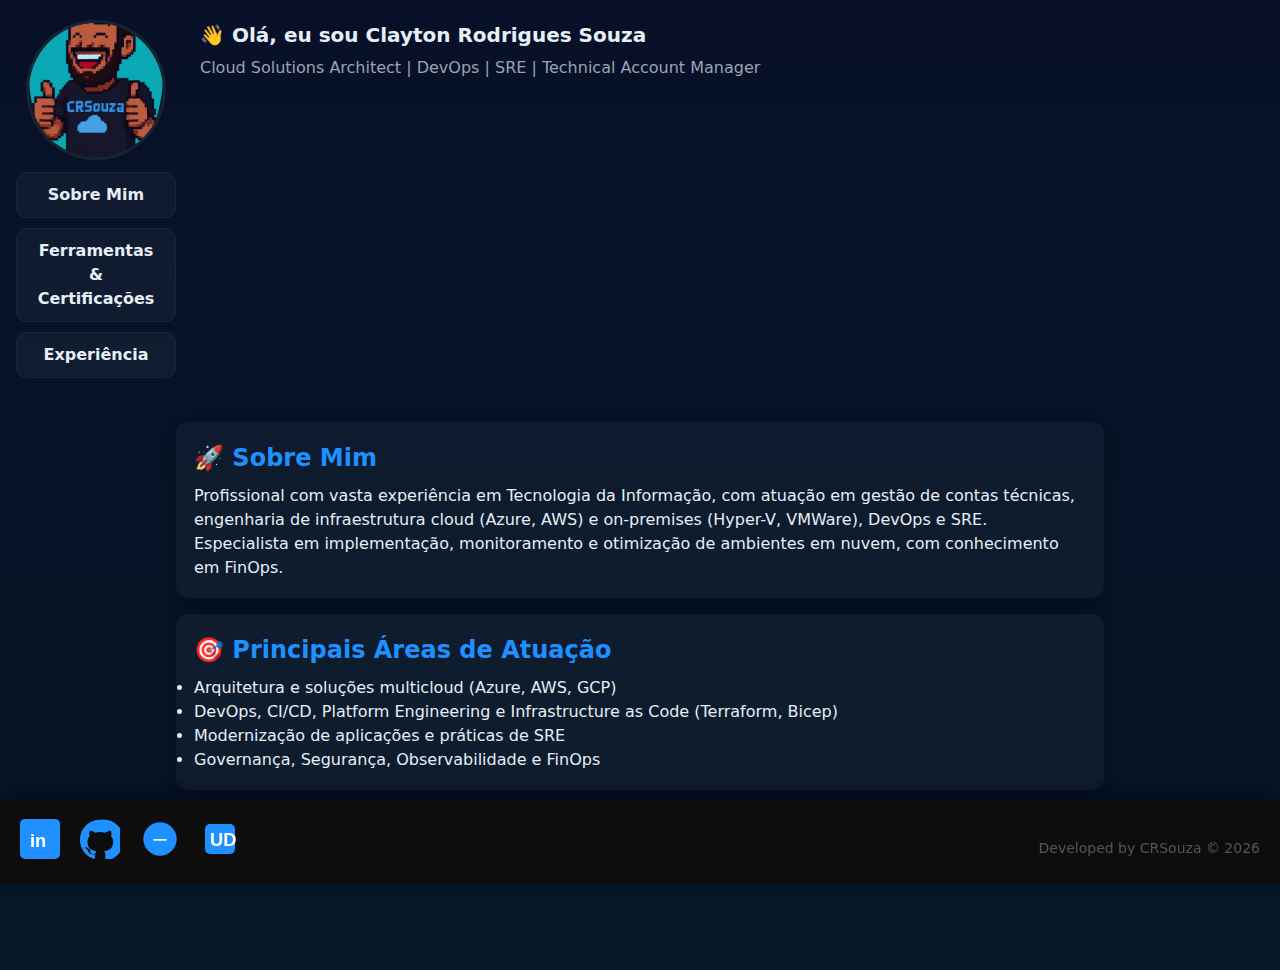
<file: site/index.html>
<!doctype html>
<html lang="pt-BR">
<head>
  <meta charset="utf-8" />
  <meta name="viewport" content="width=device-width,initial-scale=1" />
  <title>Clayton Rodrigues Souza — Portfólio</title>
  <link rel="stylesheet" href="styles.css">
</head>
<body>
  <header class="hero">
    <div class="left">
      <div class="avatar-wrap">
        <img class="avatar avatar-image" src="assets/avatar.png" alt="Clayton Rodrigues Souza">
      </div>

      <nav class="nav-buttons" aria-label="Seções do site">
        <a class="btn" href="about.html">Sobre Mim</a>
        <a class="btn" href="skills.html">Ferramentas & Certificações</a>
        <a class="btn" href="experience.html">Experiência</a>
      </nav>
    </div>

    <div class="right">
      <div class="intro">
        <h1>👋 Olá, eu sou Clayton Rodrigues Souza</h1>
        <p class="role">Cloud Solutions Architect | DevOps | SRE | Technical Account Manager</p>
      </div>
    </div>
  </header>

  <main class="container">
    <section id="about" class="card">
      <h2>🚀 Sobre Mim</h2>
      <p>Profissional com vasta experiência em Tecnologia da Informação, com atuação em gestão de contas técnicas, engenharia de infraestrutura cloud (Azure, AWS) e on-premises (Hyper-V, VMWare), DevOps e SRE. Especialista em implementação, monitoramento e otimização de ambientes em nuvem, com conhecimento em FinOps.</p>
    </section>

    <section id="areas" class="card">
      <h2>🎯 Principais Áreas de Atuação</h2>
      <ul>
        <li>Arquitetura e soluções multicloud (Azure, AWS, GCP)</li>
        <li>DevOps, CI/CD, Platform Engineering e Infrastructure as Code (Terraform, Bicep)</li>
        <li>Modernização de aplicações e práticas de SRE</li>
        <li>Governança, Segurança, Observabilidade e FinOps</li>
      </ul>
    </section>

    <!-- Página inicial simplificada: apenas Sobre Mim e Principais Áreas de Atuação -->

<footer class="site-footer card muted">
  <div class="footer-icons">
    <a class="footer-icon linkedin" href="https://www.linkedin.com/in/clayton-rodrigues-souza-5276b875" target="_blank" aria-label="LinkedIn">
      <svg viewBox="0 0 24 24" xmlns="http://www.w3.org/2000/svg">
        <rect width="24" height="24" rx="3" fill="currentColor"/>
        <text x="6" y="17" font-size="11" fill="#fff" font-family="Arial, Helvetica, sans-serif" font-weight="700">in</text>
      </svg>
    </a>
    <a class="footer-icon github" href="https://github.com/ClaytonSouza-Tec" target="_blank" aria-label="GitHub">
      <svg viewBox="0 0 24 24" xmlns="http://www.w3.org/2000/svg">
        <path fill="currentColor" d="M12 .5a12 12 0 00-3.8 23.4c.6.1.8-.3.8-.6v-2.2c-3.3.7-4-1.6-4-1.6-.6-1.4-1.4-1.8-1.4-1.8-1.1-.7.1-.7.1-.7 1.2.1 1.8 1.3 1.8 1.3 1 .1.7 1.6.7 1.6.9 1.6 2.5 1.1 3.1.8.1-.7.4-1.1.7-1.4-2.7-.3-5.5-1.3-5.5-5.8 0-1.3.5-2.3 1.3-3.1-.1-.3-.6-1.6.1-3.4 0 0 1-.3 3.3 1.2a11.3 11.3 0 016 0c2.3-1.5 3.3-1.2 3.3-1.2.7 1.8.2 3.1.1 3.4.8.8 1.3 1.8 1.3 3.1 0 4.5-2.8 5.5-5.5 5.8.4.3.8 1 .8 2v3c0 .3.2.7.8.6A12 12 0 0012 .5z"/>
      </svg>
    </a>
    <a class="footer-icon credly" href="https://www.credly.com/users/clayton-souza" target="_blank" aria-label="Credly">
      <svg viewBox="0 0 24 24" xmlns="http://www.w3.org/2000/svg">
        <circle cx="12" cy="12" r="10" fill="currentColor"/>
        <path d="M8 12h8v1H8z" fill="#fff"/>
      </svg>
    </a>
    <a class="footer-icon udemy" href="https://www.udemy.com/user/clayton-souza-4/" target="_blank" aria-label="Udemy">
      <svg viewBox="0 0 24 24" xmlns="http://www.w3.org/2000/svg">
        <rect x="3" y="3" width="18" height="18" rx="3" fill="currentColor"/>
        <text x="6" y="16" font-size="11" fill="#fff" font-family="Arial, Helvetica, sans-serif" font-weight="700">UD</text>
      </svg>
    </a>
  </div>
  <div class="footer-copy">Developed by CRSouza © 2026</div>
</footer>

  </main>
</body>
</html>
</file>
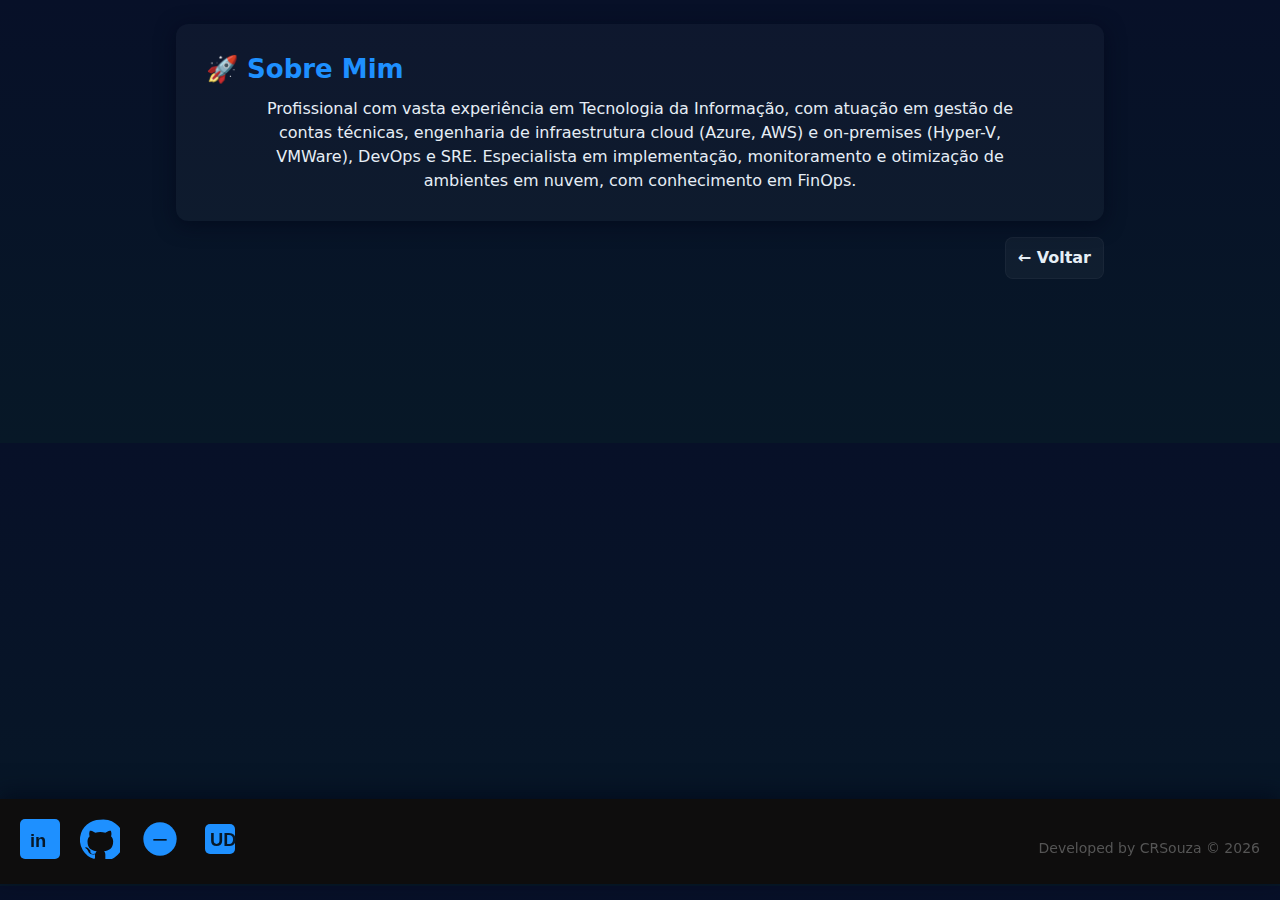
<file: site/about.html>
<!doctype html>
<html lang="pt-BR">
<head>
  <meta charset="utf-8" />
  <meta name="viewport" content="width=device-width,initial-scale=1" />
  <title>Sobre Mim — Clayton Rodrigues Souza</title>
  <link rel="stylesheet" href="styles.css">
</head>
<body>
  <main class="container">
    <header class="card page-card">
      <div class="page-header">
        <h1>🚀 Sobre Mim</h1>
      </div>
      <div class="page-content">
        <p>Profissional com vasta experiência em Tecnologia da Informação, com atuação em gestão de contas técnicas, engenharia de infraestrutura cloud (Azure, AWS) e on-premises (Hyper-V, VMWare), DevOps e SRE. Especialista em implementação, monitoramento e otimização de ambientes em nuvem, com conhecimento em FinOps.</p>
      </div>
    </header>

    <div class="back">
      <a class="btn-back" href="index.html">← Voltar</a>
    </div>

    <footer class="site-footer card muted">
      <div class="footer-icons">
        <a class="footer-icon" href="https://www.linkedin.com/in/clayton-rodrigues-souza-5276b875" target="_blank" aria-label="LinkedIn">
          <svg viewBox="0 0 24 24" xmlns="http://www.w3.org/2000/svg"><rect width="24" height="24" rx="3" fill="currentColor"/><text x="6" y="17" font-size="11" fill="#071827" font-family="Arial, Helvetica, sans-serif" font-weight="700">in</text></svg>
        </a>
        <a class="footer-icon" href="https://github.com/ClaytonSouza-Tec" target="_blank" aria-label="GitHub">
          <svg viewBox="0 0 24 24" xmlns="http://www.w3.org/2000/svg"><path fill="currentColor" d="M12 .5a12 12 0 00-3.8 23.4c.6.1.8-.3.8-.6v-2.2c-3.3.7-4-1.6-4-1.6-.6-1.4-1.4-1.8-1.4-1.8-1.1-.7.1-.7.1-.7 1.2.1 1.8 1.3 1.8 1.3 1 .1.7 1.6.7 1.6.9 1.6 2.5 1.1 3.1.8.1-.7.4-1.1.7-1.4-2.7-.3-5.5-1.3-5.5-5.8 0-1.3.5-2.3 1.3-3.1-.1-.3-.6-1.6.1-3.4 0 0 1-.3 3.3 1.2a11.3 11.3 0 016 0c2.3-1.5 3.3-1.2 3.3-1.2.7 1.8.2 3.1.1 3.4.8.8 1.3 1.8 1.3 3.1 0 4.5-2.8 5.5-5.5 5.8.4.3.8 1 .8 2v3c0 .3.2.7.8.6A12 12 0 0012 .5z"/></svg>
        </a>
        <a class="footer-icon" href="https://www.credly.com/users/clayton-souza" target="_blank" aria-label="Credly">
          <svg viewBox="0 0 24 24" xmlns="http://www.w3.org/2000/svg"><circle cx="12" cy="12" r="10" fill="currentColor"/><path d="M8 12h8v1H8z" fill="#071827"/></svg>
        </a>
        <a class="footer-icon" href="https://www.udemy.com/user/clayton-souza-4/" target="_blank" aria-label="Udemy">
          <svg viewBox="0 0 24 24" xmlns="http://www.w3.org/2000/svg"><rect x="3" y="3" width="18" height="18" rx="3" fill="currentColor"/><text x="6" y="16" font-size="11" fill="#071827" font-family="Arial, Helvetica, sans-serif" font-weight="700">UD</text></svg>
        </a>
      </div>
      <div class="footer-copy">Developed by CRSouza © 2026</div>
    </footer>
    </header>
  </main>
</body>
</html>
</file>
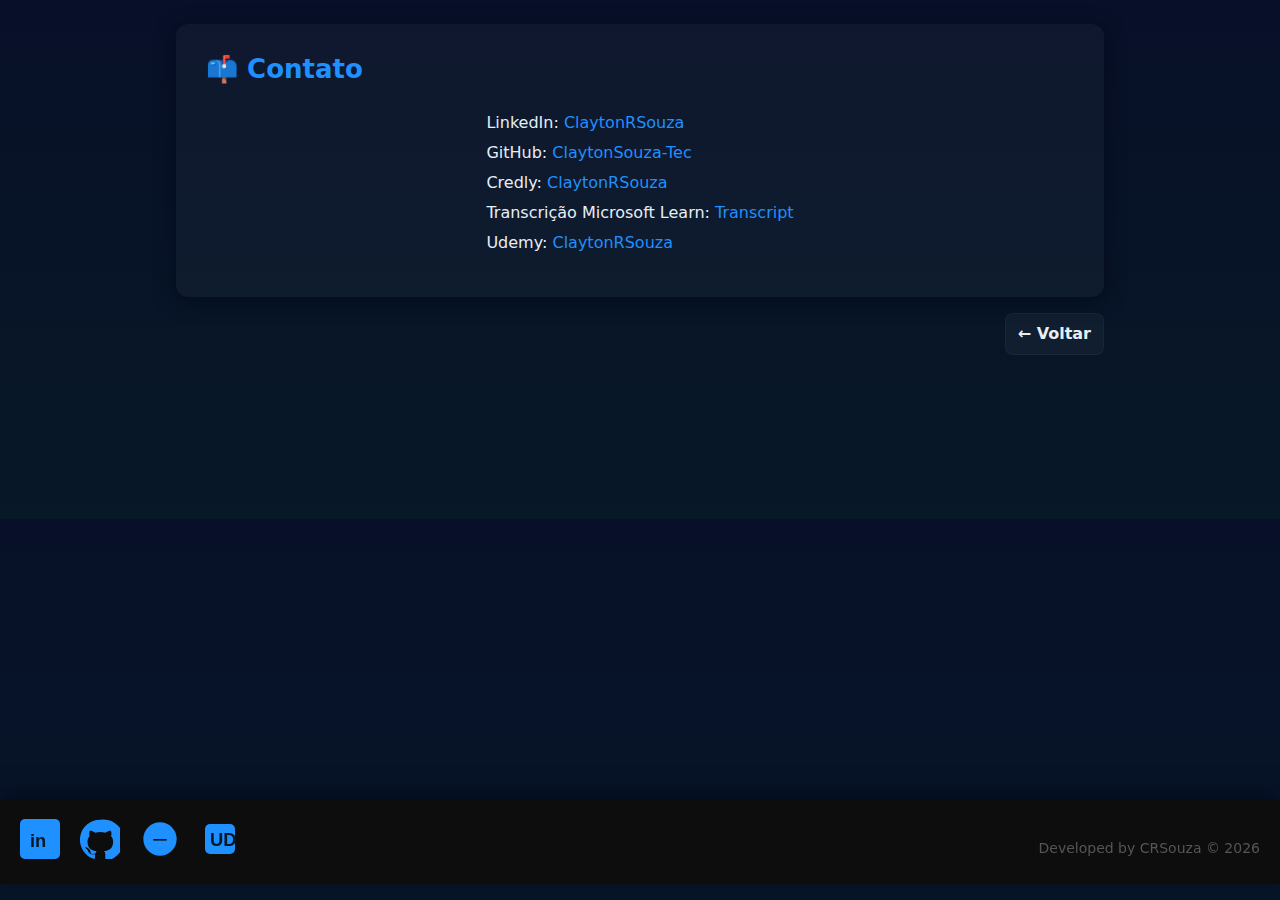
<file: site/contact.html>
<!doctype html>
<html lang="pt-BR">
<head>
  <meta charset="utf-8" />
  <meta name="viewport" content="width=device-width,initial-scale=1" />
  <title>Contato — Clayton Rodrigues Souza</title>
  <link rel="stylesheet" href="styles.css">
</head>
<body>
  <main class="container">
    <header class="card page-card">
      <div class="page-header">
        <h1>📫 Contato</h1>
      </div>
      <div class="page-content">
        <ul class="contacts">
          <li>LinkedIn: <a href="https://www.linkedin.com/in/clayton-rodrigues-souza-5276b875" target="_blank">ClaytonRSouza</a></li>
          <li>GitHub: <a href="https://github.com/ClaytonSouza-Tec" target="_blank">ClaytonSouza-Tec</a></li>
          <li>Credly: <a href="https://www.credly.com/users/clayton-souza" target="_blank">ClaytonRSouza</a></li>
          <li>Transcrição Microsoft Learn: <a href="https://learn.microsoft.com/en-us/users/claytonrodriguessouza-7987/transcript/vnmmpfr9m6xo0mg?tab=credentials-tab&source=docs" target="_blank">Transcript</a></li>
          <li>Udemy: <a href="https://www.udemy.com/user/clayton-souza-4/" target="_blank">ClaytonRSouza</a></li>
        </ul>
      </div>
    </header>

    <div class="back">
      <a class="btn-back" href="index.html">← Voltar</a>
    </div>

    <footer class="site-footer card muted">
      <div class="footer-icons">
        <a class="footer-icon" href="https://www.linkedin.com/in/clayton-rodrigues-souza-5276b875" target="_blank" aria-label="LinkedIn">
          <svg viewBox="0 0 24 24" xmlns="http://www.w3.org/2000/svg"><rect width="24" height="24" rx="3" fill="currentColor"/><text x="6" y="17" font-size="11" fill="#071827" font-family="Arial, Helvetica, sans-serif" font-weight="700">in</text></svg>
        </a>
        <a class="footer-icon" href="https://github.com/ClaytonSouza-Tec" target="_blank" aria-label="GitHub">
          <svg viewBox="0 0 24 24" xmlns="http://www.w3.org/2000/svg"><path fill="currentColor" d="M12 .5a12 12 0 00-3.8 23.4c.6.1.8-.3.8-.6v-2.2c-3.3.7-4-1.6-4-1.6-.6-1.4-1.4-1.8-1.4-1.8-1.1-.7.1-.7.1-.7 1.2.1 1.8 1.3 1.8 1.3 1 .1.7 1.6.7 1.6.9 1.6 2.5 1.1 3.1.8.1-.7.4-1.1.7-1.4-2.7-.3-5.5-1.3-5.5-5.8 0-1.3.5-2.3 1.3-3.1-.1-.3-.6-1.6.1-3.4 0 0 1-.3 3.3 1.2a11.3 11.3 0 016 0c2.3-1.5 3.3-1.2 3.3-1.2.7 1.8.2 3.1.1 3.4.8.8 1.3 1.8 1.3 3.1 0 4.5-2.8 5.5-5.5 5.8.4.3.8 1 .8 2v3c0 .3.2.7.8.6A12 12 0 0012 .5z"/></svg>
        </a>
        <a class="footer-icon" href="https://www.credly.com/users/clayton-souza" target="_blank" aria-label="Credly">
          <svg viewBox="0 0 24 24" xmlns="http://www.w3.org/2000/svg"><circle cx="12" cy="12" r="10" fill="currentColor"/><path d="M8 12h8v1H8z" fill="#071827"/></svg>
        </a>
        <a class="footer-icon" href="https://www.udemy.com/user/clayton-souza-4/" target="_blank" aria-label="Udemy">
          <svg viewBox="0 0 24 24" xmlns="http://www.w3.org/2000/svg"><rect x="3" y="3" width="18" height="18" rx="3" fill="currentColor"/><text x="6" y="16" font-size="11" fill="#071827" font-family="Arial, Helvetica, sans-serif" font-weight="700">UD</text></svg>
        </a>
      </div>
      <div class="footer-copy">Developed by CRSouza © 2026</div>
    </footer>
</file>
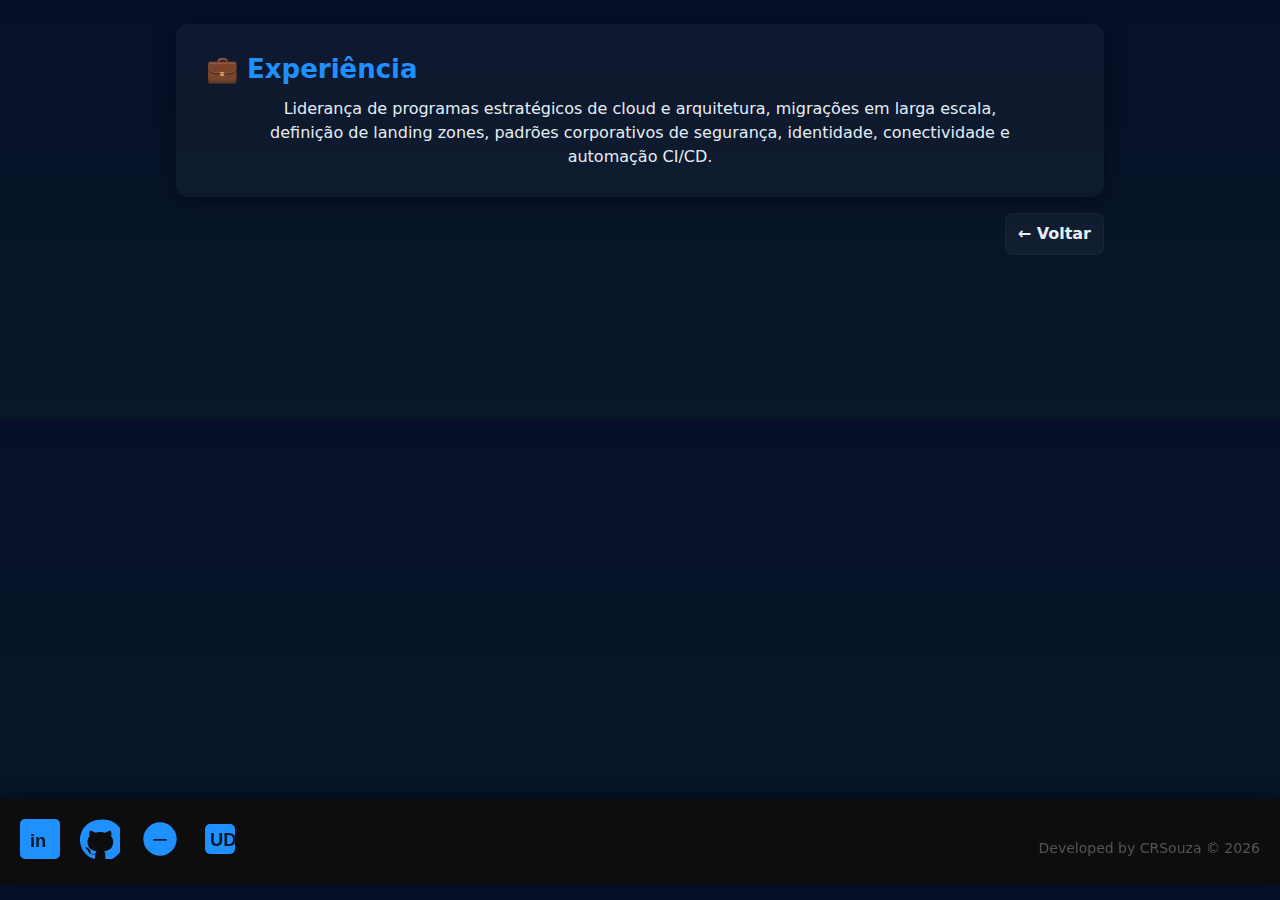
<file: site/experience.html>
<!doctype html>
<html lang="pt-BR">
<head>
  <meta charset="utf-8" />
  <meta name="viewport" content="width=device-width,initial-scale=1" />
  <title>Experiência — Clayton Rodrigues Souza</title>
  <link rel="stylesheet" href="styles.css">
</head>
<body>
  <main class="container">
    <header class="card page-card">
      <div class="page-header">
        <h1>💼 Experiência</h1>
      </div>
      <div class="page-content">
        <p>Liderança de programas estratégicos de cloud e arquitetura, migrações em larga escala, definição de landing zones, padrões corporativos de segurança, identidade, conectividade e automação CI/CD.</p>
      </div>
    </header>

    <div class="back">
      <a class="btn-back" href="index.html">← Voltar</a>
    </div>

    <footer class="site-footer card muted">
      <div class="footer-icons">
        <a class="footer-icon" href="https://www.linkedin.com/in/clayton-rodrigues-souza-5276b875" target="_blank" aria-label="LinkedIn">
          <svg viewBox="0 0 24 24" xmlns="http://www.w3.org/2000/svg"><rect width="24" height="24" rx="3" fill="currentColor"/><text x="6" y="17" font-size="11" fill="#071827" font-family="Arial, Helvetica, sans-serif" font-weight="700">in</text></svg>
        </a>
        <a class="footer-icon" href="https://github.com/ClaytonSouza-Tec" target="_blank" aria-label="GitHub">
          <svg viewBox="0 0 24 24" xmlns="http://www.w3.org/2000/svg"><path fill="currentColor" d="M12 .5a12 12 0 00-3.8 23.4c.6.1.8-.3.8-.6v-2.2c-3.3.7-4-1.6-4-1.6-.6-1.4-1.4-1.8-1.4-1.8-1.1-.7.1-.7.1-.7 1.2.1 1.8 1.3 1.8 1.3 1 .1.7 1.6.7 1.6.9 1.6 2.5 1.1 3.1.8.1-.7.4-1.1.7-1.4-2.7-.3-5.5-1.3-5.5-5.8 0-1.3.5-2.3 1.3-3.1-.1-.3-.6-1.6.1-3.4 0 0 1-.3 3.3 1.2a11.3 11.3 0 016 0c2.3-1.5 3.3-1.2 3.3-1.2.7 1.8.2 3.1.1 3.4.8.8 1.3 1.8 1.3 3.1 0 4.5-2.8 5.5-5.5 5.8.4.3.8 1 .8 2v3c0 .3.2.7.8.6A12 12 0 0012 .5z"/></svg>
        </a>
        <a class="footer-icon" href="https://www.credly.com/users/clayton-souza" target="_blank" aria-label="Credly">
          <svg viewBox="0 0 24 24" xmlns="http://www.w3.org/2000/svg"><circle cx="12" cy="12" r="10" fill="currentColor"/><path d="M8 12h8v1H8z" fill="#071827"/></svg>
        </a>
        <a class="footer-icon" href="https://www.udemy.com/user/clayton-souza-4/" target="_blank" aria-label="Udemy">
          <svg viewBox="0 0 24 24" xmlns="http://www.w3.org/2000/svg"><rect x="3" y="3" width="18" height="18" rx="3" fill="currentColor"/><text x="6" y="16" font-size="11" fill="#071827" font-family="Arial, Helvetica, sans-serif" font-weight="700">UD</text></svg>
        </a>
      </div>
      <div class="footer-copy">Developed by CRSouza © 2026</div>
    </footer>
</file>
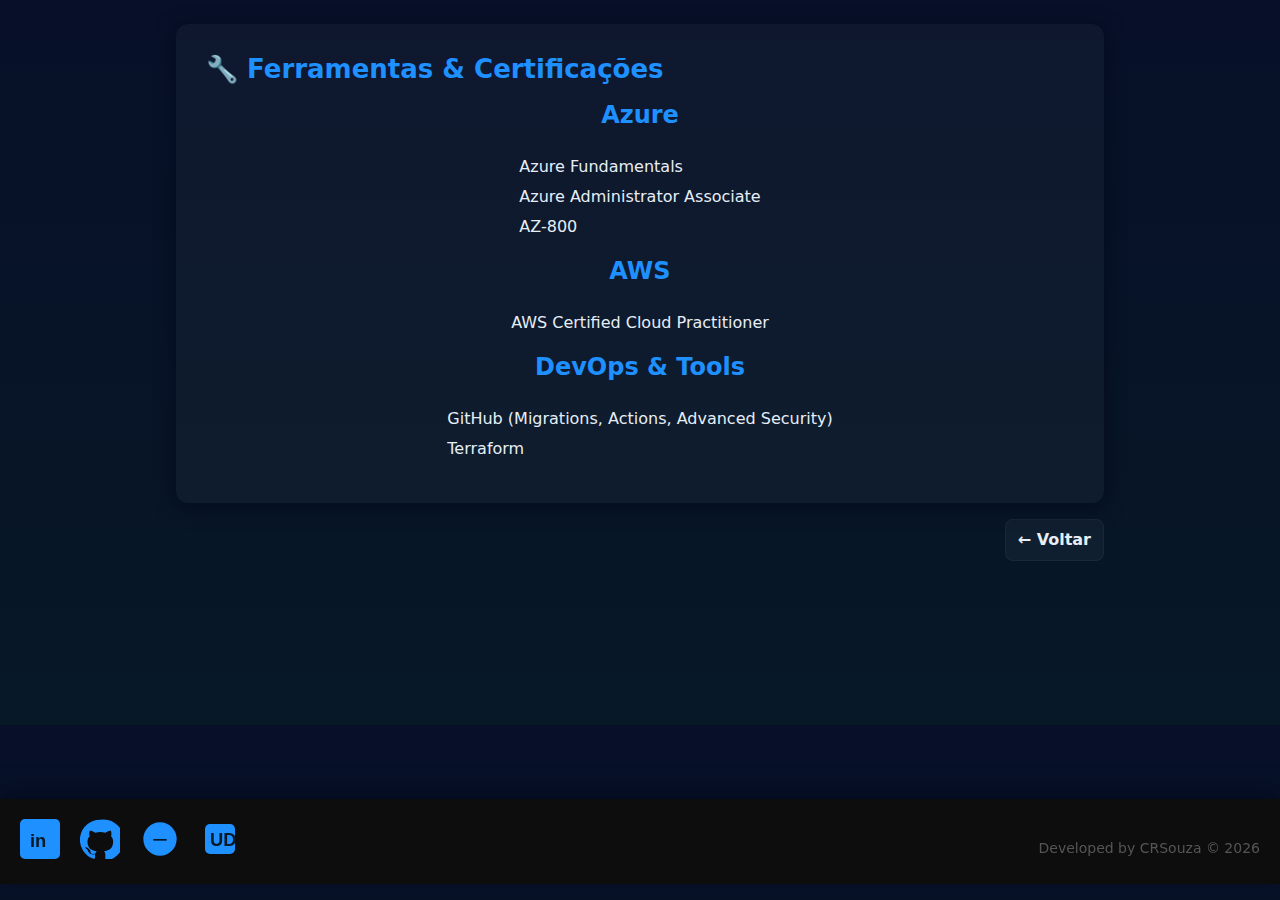
<file: site/skills.html>
<!doctype html>
<html lang="pt-BR">
<head>
  <meta charset="utf-8" />
  <meta name="viewport" content="width=device-width,initial-scale=1" />
  <title>Ferramentas & Certificações — Clayton Rodrigues Souza</title>
  <link rel="stylesheet" href="styles.css">
</head>
<body>
  <main class="container">
    <header class="card page-card">
      <div class="page-header">
        <h1>🔧 Ferramentas & Certificações</h1>
      </div>
      <div class="page-content">
        <h2>Azure</h2>
        <ul>
          <li>Azure Fundamentals</li>
          <li>Azure Administrator Associate</li>
          <li>AZ-800</li>
        </ul>
        <h2>AWS</h2>
        <ul>
          <li>AWS Certified Cloud Practitioner</li>
        </ul>
        <h2>DevOps & Tools</h2>
        <ul>
          <li>GitHub (Migrations, Actions, Advanced Security)</li>
          <li>Terraform</li>
        </ul>
      </div>
    </header>

    <div class="back">
      <a class="btn-back" href="index.html">← Voltar</a>
    </div>

    <footer class="site-footer card muted">
      <div class="footer-icons">
        <a class="footer-icon" href="https://www.linkedin.com/in/clayton-rodrigues-souza-5276b875" target="_blank" aria-label="LinkedIn">
          <svg viewBox="0 0 24 24" xmlns="http://www.w3.org/2000/svg"><rect width="24" height="24" rx="3" fill="currentColor"/><text x="6" y="17" font-size="11" fill="#071827" font-family="Arial, Helvetica, sans-serif" font-weight="700">in</text></svg>
        </a>
        <a class="footer-icon" href="https://github.com/ClaytonSouza-Tec" target="_blank" aria-label="GitHub">
          <svg viewBox="0 0 24 24" xmlns="http://www.w3.org/2000/svg"><path fill="currentColor" d="M12 .5a12 12 0 00-3.8 23.4c.6.1.8-.3.8-.6v-2.2c-3.3.7-4-1.6-4-1.6-.6-1.4-1.4-1.8-1.4-1.8-1.1-.7.1-.7.1-.7 1.2.1 1.8 1.3 1.8 1.3 1 .1.7 1.6.7 1.6.9 1.6 2.5 1.1 3.1.8.1-.7.4-1.1.7-1.4-2.7-.3-5.5-1.3-5.5-5.8 0-1.3.5-2.3 1.3-3.1-.1-.3-.6-1.6.1-3.4 0 0 1-.3 3.3 1.2a11.3 11.3 0 016 0c2.3-1.5 3.3-1.2 3.3-1.2.7 1.8.2 3.1.1 3.4.8.8 1.3 1.8 1.3 3.1 0 4.5-2.8 5.5-5.5 5.8.4.3.8 1 .8 2v3c0 .3.2.7.8.6A12 12 0 0012 .5z"/></svg>
        </a>
        <a class="footer-icon" href="https://www.credly.com/users/clayton-souza" target="_blank" aria-label="Credly">
          <svg viewBox="0 0 24 24" xmlns="http://www.w3.org/2000/svg"><circle cx="12" cy="12" r="10" fill="currentColor"/><path d="M8 12h8v1H8z" fill="#071827"/></svg>
        </a>
        <a class="footer-icon" href="https://www.udemy.com/user/clayton-souza-4/" target="_blank" aria-label="Udemy">
          <svg viewBox="0 0 24 24" xmlns="http://www.w3.org/2000/svg"><rect x="3" y="3" width="18" height="18" rx="3" fill="currentColor"/><text x="6" y="16" font-size="11" fill="#071827" font-family="Arial, Helvetica, sans-serif" font-weight="700">UD</text></svg>
        </a>
      </div>
      <div class="footer-copy">Developed by CRSouza © 2026</div>
    </footer>
</file>
<file: site/styles.css>
:root{--bg:#0f1724;--card:#0b1220;--accent:#1e90ff;--muted:#9aa4b2;--text:#e6eef6}
*{box-sizing:border-box;margin:0;padding:0}
body{font-family:Inter,system-ui,Segoe UI,Roboto,Arial,sans-serif;background:linear-gradient(180deg,#071028 0%, #071827 100%);color:var(--text);line-height:1.5}
.container{max-width:960px;margin:24px auto;padding:0 16px;padding-bottom:140px}
.hero{display:flex;align-items:flex-start;gap:24px;padding:20px 16px}
.hero .left{display:flex;flex-direction:column;align-items:center;gap:12px;width:160px}
.hero .right{flex:1}
.avatar-wrap{width:140px;height:140px;border-radius:50%;overflow:hidden;border:3px solid rgba(255,255,255,0.06);display:flex;align-items:center;justify-content:center;background:linear-gradient(180deg,#071827,#0b1624)}
.avatar{width:100%;height:100%;border-radius:50%;display:block}
.avatar-image{width:150%;height:150%;object-fit:cover;object-position:50% 30%;transform:translateY(-8%)}
.intro h1{font-size:20px;margin-bottom:6px}
.role{color:var(--muted)}

.nav-buttons{display:flex;flex-direction:column;gap:10px;width:100%}
.btn{display:inline-block;padding:10px 12px;border-radius:10px;background:rgba(255,255,255,0.04);color:var(--text);border:1px solid rgba(255,255,255,0.04);text-decoration:none;font-weight:600;width:100%;text-align:center}
.btn:hover{background:var(--accent);color:#071827;border-color:var(--accent)}
.card{background:rgba(255,255,255,0.03);padding:18px;border-radius:12px;margin-bottom:16px;box-shadow:0 4px 20px rgba(2,6,23,0.6)}
.card h2{color:var(--accent);margin-bottom:8px}
.grid{display:grid;grid-template-columns:repeat(auto-fit,minmax(180px,1fr));gap:12px}
.contacts li{margin:6px 0}
a{color:var(--accent);text-decoration:none}
a:hover{text-decoration:underline}
.back{text-align:right;margin-top:12px}
.btn-back{display:inline-block;padding:8px 12px;border-radius:8px;background:rgba(255,255,255,0.04);color:var(--text);border:1px solid rgba(255,255,255,0.04);text-decoration:none;font-weight:600}
.btn-back:hover{background:var(--accent);color:#071827;border-color:var(--accent)}
.muted{color:var(--muted);font-size:13px;text-align:center}

/* Page header (theme) and content separation for internal pages */
.page-card{position:relative;padding-bottom:28px}
.page-header{position:relative;padding:8px 0 0 12px}
.page-header h1{font-size:26px;font-weight:800;margin:0 0 8px 0;color:var(--accent)}
.page-content{text-align:center;display:flex;flex-direction:column;align-items:center;justify-content:center}
.page-content p{max-width:780px}
.page-content ul{list-style:none;padding:0;margin:8px 0;max-width:720px;text-align:left}
.page-content ul li{margin:6px 0}


/* footer styles */
.site-footer{display:flex;align-items:center;justify-content:space-between;padding:20px 50px;background:rgba(3,6,12,0.85);gap:16px;position:fixed;left:0;right:0;bottom:0;width:100%;z-index:50;border-radius:0;box-shadow:0 -6px 20px rgba(2,6,23,0.6)}

.site-footer {
  background-color: #0e0d0d;
  padding: 20px;
  text-align: center;
}

.footer-icons {
  display: flex;
  justify-content: center;
  gap: 20px;
}

.footer-icon svg {
  width: 40px;
  height: 40px;
  transition: transform 0.3s, fill 0.3s;
}

/* Cores oficiais */
.footer-icon.linkedin svg { fill: #0077b5; }   /* Azul LinkedIn */
.footer-icon.github svg { fill: #333; }        /* Preto GitHub */
.footer-icon.credly svg { fill: #FF6B00; }     /* Laranja Credly */
.footer-icon.udemy svg { fill: #A435F0; }      /* Roxo Udemy */

/* Hover com efeito */
.footer-icon:hover svg {
  transform: scale(1.2);
  opacity: 0.8;
}

.footer-copy {
  margin-top: 15px;
  font-size: 14px;
  color: #555;
}





@media(max-width:900px){.nav-buttons{flex-direction:row}}
@media(max-width:600px){.hero{flex-direction:column;align-items:flex-start;gap:12px}.intro h1{font-size:18px}.nav-buttons{width:100%;justify-content:flex-start;flex-wrap:wrap}.avatar-wrap{width:96px;height:96px}}
</file>
